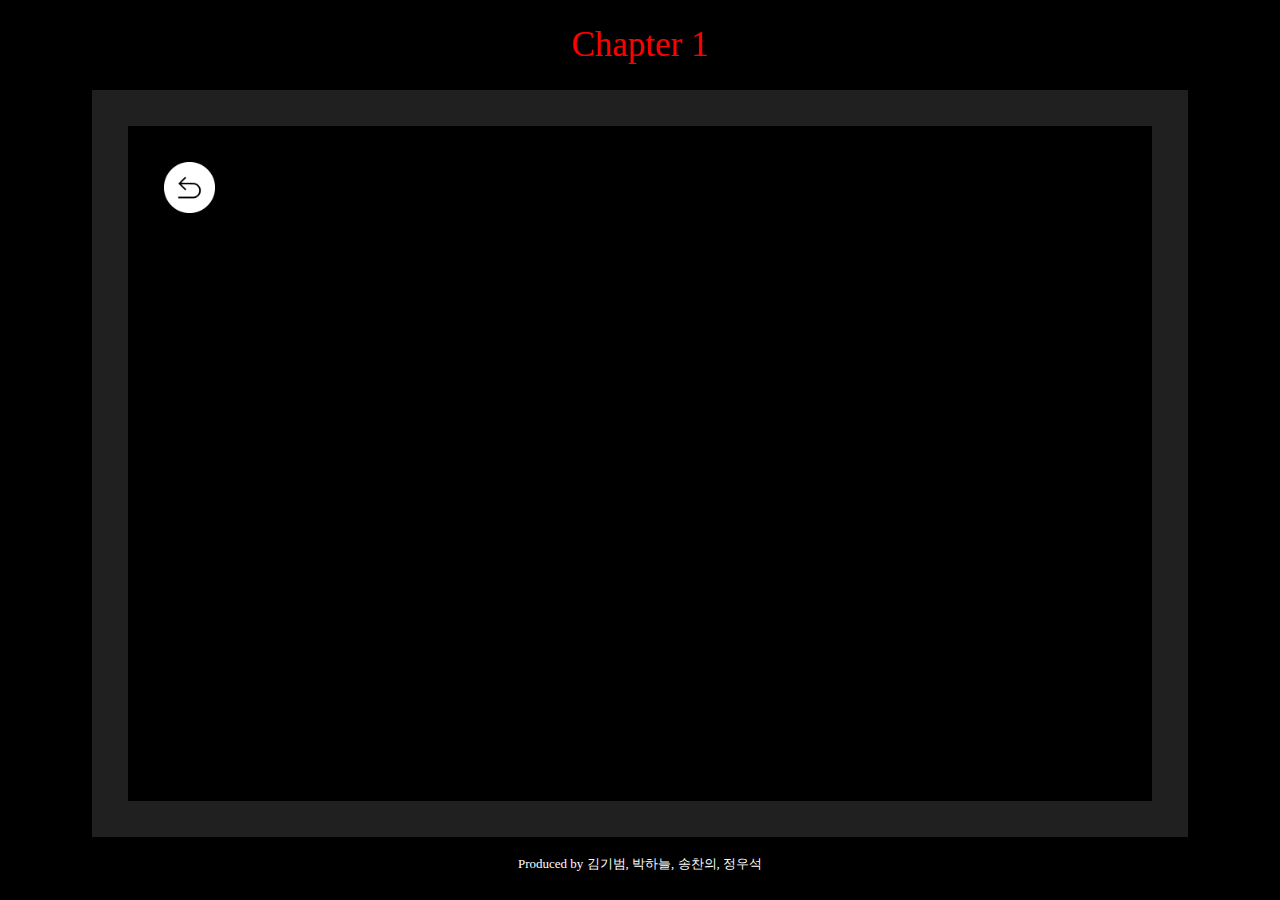
<file: CH1/index.html>
<!doctype html>
<html>
<head>
  <title> CH 1-3 </title>
  <meta charset="utf-8">
</head>

<style>
  body{
      background-color: black;
      margin : 0;
      -ms-user-select: none;
      -moz-user-select:
      -moz-none;
      -webkit-user-select: none;
      -khtml-user-select: none;
      user-select:none;
  }
  #wrap{
    text-align: center;
  }
  #header{
    display: block;
    background-color: black;
    color: red;
    font-size: 35px;
    line-height: 10vh;
    font-family: Georgia;
  }
  #middle{
    background-color: black;
    padding-left: 10vw;
    padding-right: 10vw;
  }
  #footer{
    font-size: 13px;
    display: block;
    background-color: black;
    line-height: 6vh;
    color:white;
    font-family: Georgia, 궁서;
  }
  #section{
      height: 75vh;
      width: 80vw;
      background-color: black;
      border-top: 4vh solid;
      border-bottom: 4vh solid;
      border-left: 4vh solid;
      border-right: 4vh solid;
      margin-left: -4vh;
      margin-right: -4vh;
      border-color: rgb(32, 32, 32);
      text-align: center;
      font-family: Georgia;
      background-size: cover;
  }
  #back{
    position : absolute;
    width: 51px;
    height: 51px;
    left: 10vw;
    top: 18vh;
    margin-left: 4vh;
  }
  #narration{
    display: none;
    width: 40vw;
    min-height: 16vh;
    position: absolute;
    left: 50%;
    top: 50%;
    margin-left: -20vw;
    margin-top: -8vh;
    text-align: center;
    background: radial-gradient(#111111, black) fixed;
    border-radius: 10px;
    box-shadow: 0 0 15px 10px black;
  }
  #ntext {
    font-size: 18px;
    padding: 2rem 2rem 2rem 2rem;
    line-height: 1.8;
  }
  #dialogue{
    display: none;
    position: absolute;
    top: 79vh;
    width: 80vw;
    height: 11vh;
    color: white;
    display: none;
    background: radial-gradient(#111111, black) fixed;
    box-shadow: 0 0 15px 10px black;
    text-align: start;
  }
  #dtext{
    font-size: 18px;
    padding: 1rem 2rem 2rem 2rem;
    line-height: 1.8;
  }
  #transition{
    display: none;
  }
  #trButton{
    font-size: 30px;
    width: 16rem;
    height: 4rem;
    position: absolute;
    left: 50%;
    top: 50%;
    margin-left: -8rem;
    margin-top: -2rem;
  }
</style>

<script>
  // implemnet from here
  var sceneNumber = 4;
  var text = ['ㅋㅋㅋ 북한사람들도 노트북 암호 대충하는건 똑같구만 다크웹만 들어가면 되겠어',
              '자...이제 이걸로 뭔가 쓸만한 정보를 얻어야 할텐데...',
              "뭐...이건 어떻게 들어가라는거야?? 빨리 정보를 얻고 탈출해야 하는데...",
              "그래도 탈출은 공휴일에 하는게 좋겠지?"];
  var isNarration = [true, true, true, true];
  var backgroundColor = ['red', 'orange', 'yellow', 'green', 'blue', 'darkblue', 'purple'];
  var textColor = ['gray','gray','gray','gray'];
  var files = [ "images/1.jpg",
                "images/1.jpg",
                "images/1.jpg",
                "images/1.jpg"];
  // to her to change the story

  var imgs = new Array();
  for(var i=0; i<files.length; i++) {
  imgs[i] = new Image();
  imgs[i].src = files[i];
  }
  var i = 0;
  var delay = 100;
  var typeIdx;
  var tyInt;
  var isprev = false;

  function print(isNar){
    clearInterval(tyInt);
    var typingBool = false;
    typingIdx=0;
    typingTxt = text[i];
    typingTxt=typingTxt.split("");
    if(typingBool==false){
       typingBool=true;
       if(isNar)  ntext.textContent = '';
       else dtext.textContent = '';
       tyInt = setInterval(typing,delay);
     }
     function typing(){
       if(typingIdx<typingTxt.length){
         if(isNar)  ntext.textContent += typingTxt[typingIdx];
         else dtext.textContent += typingTxt[typingIdx];
         typingIdx++;
       } else{
         clearInterval(tyInt);
       }
     }
  }

  function prevscene(){
    isprev = true;
    if(typingIdx >= typingTxt.length){
      if(i<2) i = 0;
      else i = i - 2;
      setTimeout(nextscene(), 1000);
    }else{
      if(i<3) i = 0;
      else i = i - 3;
      setTimeout(nextscene(), 1000);
    }
    isprev = false;
    event.stopPropagation();
  }

  function nextscene(){
    var ntext = document.querySelector("#ntext");
    var dtext = document.querySelector("#dtext");
    var nar = document.querySelector("#narration");
    var dial = document.querySelector("#dialogue");
    var sec = document.querySelector("#section");
    var trans = document.querySelector('#transition');
    //Last page
    if(!isprev && i && typingIdx<typingTxt.length && i<= sceneNumber){
      clearInterval(tyInt);
      typingIdx = typingTxt.length;
      if(isNarration[i-1])  ntext.textContent = text[i-1];
      else dtext.textContent = text[i-1];
      typingIdx = typingTxt.length;
    }else if (i >= sceneNumber) {
      dial.style.display = 'none';
      nar.style.display = 'none';
      sec.style.backgroundImage = 'none';
      trans.style.display = 'block';
    }else{
      if(isNarration[i]){
        nar.style.display = 'block';
        print(true);
        // ntext.textContent = text[i];
        nar.style.color = textColor[i];
        dial.style.display = 'none';
        trans.style.display = 'none';
      }else{
        dial.style.display = 'block';
        print(false);
        // dtext.textContent = text[i];
        dial.style.color = textColor[i];
        nar.style.display = 'none';
        trans.style.display = 'none';
      }
      sec.style.backgroundImage = 'url(\'' + imgs[i].src + '\'';
      i++;
    }
  }


</script>

<body>
  <div id="wrap">
        <div id="header">Chapter 1</div>
        <div id="middle">

            <div id="section" onmousedown = "nextscene()">
              <img id = "back" src="images/back button.png" onclick = "prevscene()" width = "10%" height = "10%"> </img>
              <div id = "narration">
                <div id = "ntext">
                </div>
              </div>

              <div id = "dialogue">
                <div id = "dtext">
                </div>
              </div>

              <div id = 'transition'>
                <button id = 'trButton'type="button" onclick="location.href='https://kibum99.github.io/escapeRoom/ch1/' ">
                  다음으로 이동
                </button>
              </div>

          </div>

        </div>
        <div id="footer">Produced by 김기범, 박하늘, 송찬의, 정우석</div>
      </div>


</body>
</file>
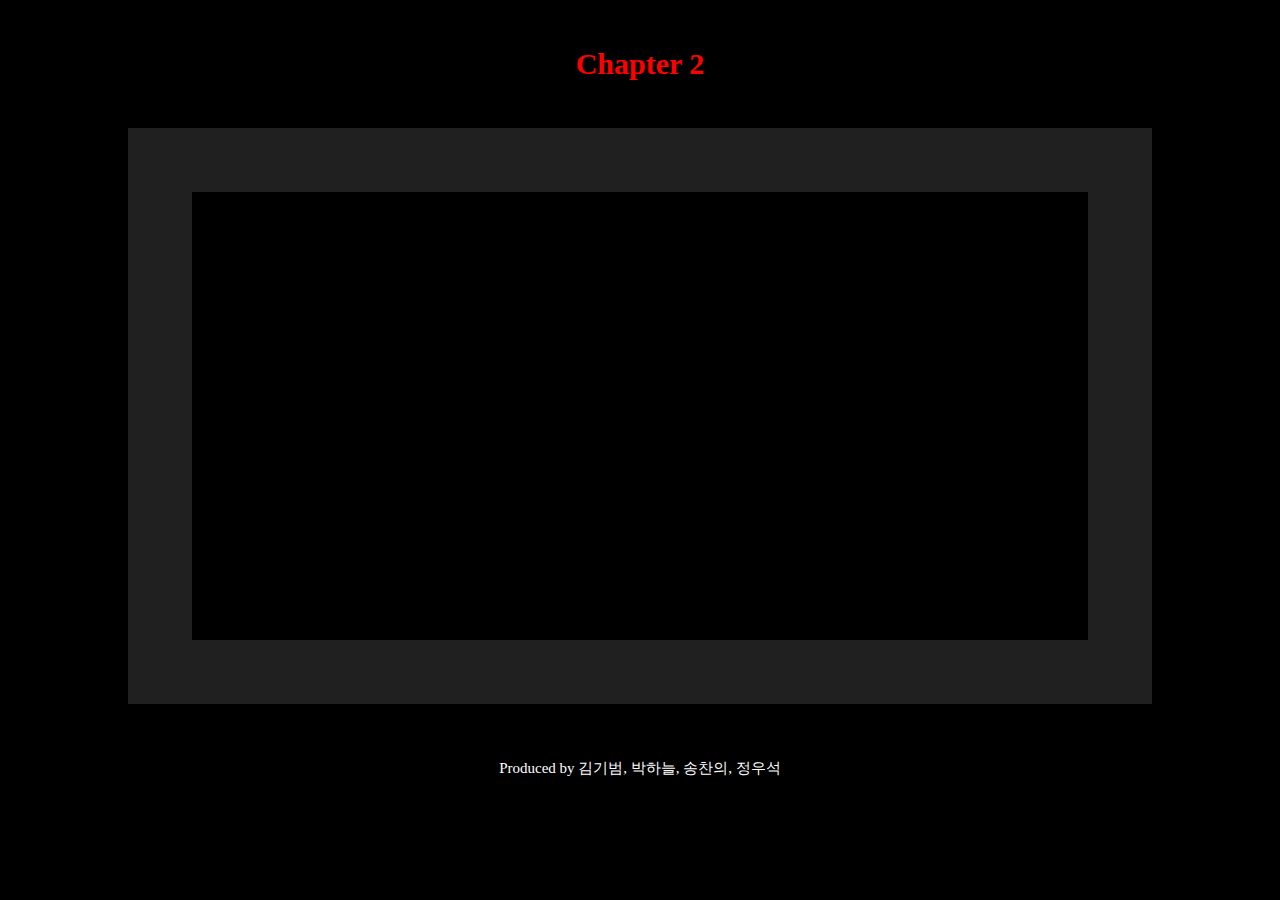
<file: ch2/index.html>
<!DOCTYPE html>
<html>
  <head>
    <meta charset="utf-8">
    <meta name="viewport" content="width=device-width">
    <title>CHANGE_SCREEN_WIDTH</title>
    <link href="style.css" rel="stylesheet" type="text/css" />
  </head>
  <body>
    <header> Chapter 2 </header>
    <div id="main">
      <div id="first">
        <div class="bg">
          <div id="blur-cover"></div>
        </div>
      </div>
    </div>
    <footer> Produced by  김기범, 박하늘, 송찬의, 정우석</footer>

    
    <script src="script.js"></script>
  </body>
</html>
</file>
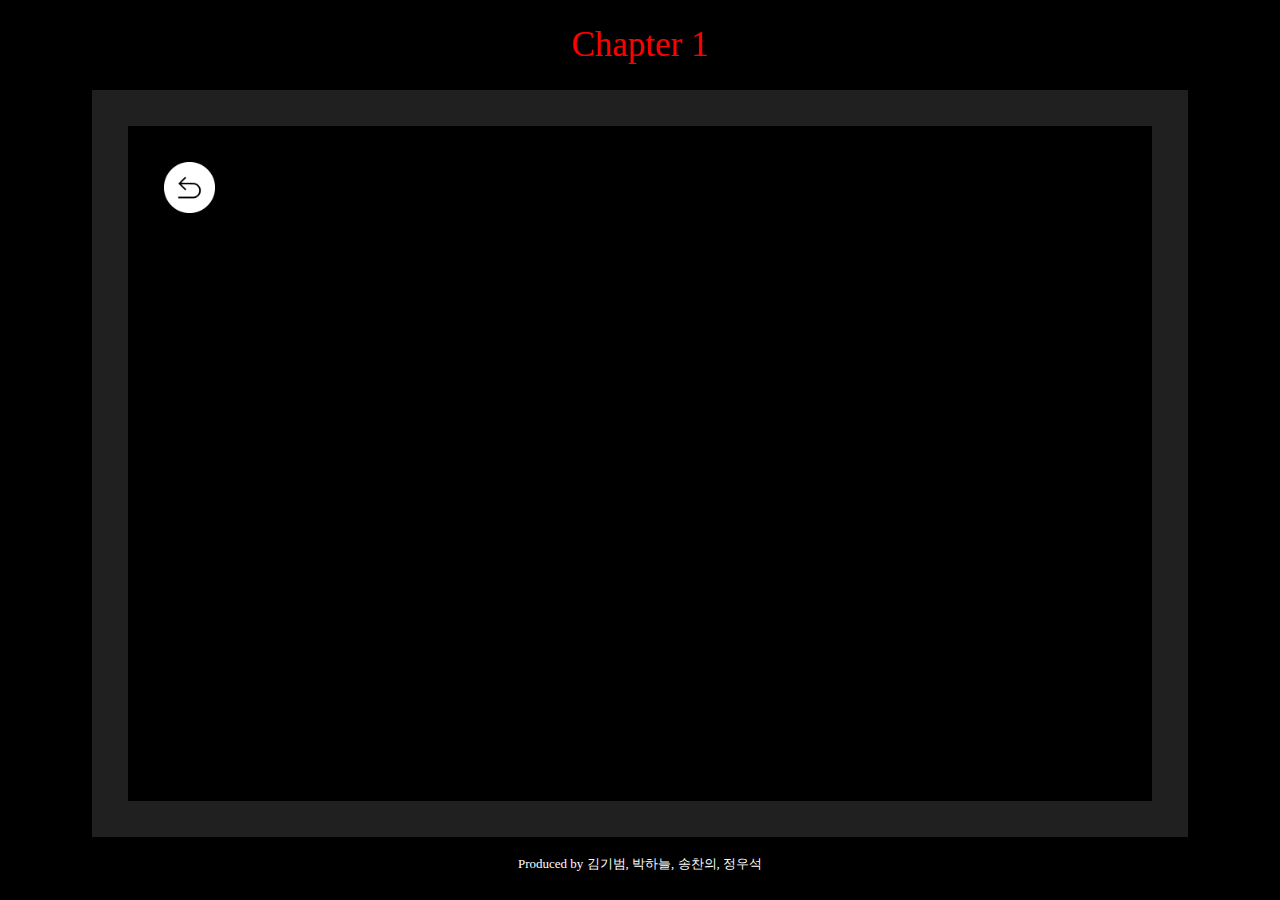
<file: CH2/index.html>
<!doctype html>
<html>
<head>
  <title> CH 1-3 </title>
  <meta charset="utf-8">
</head>

<style>
  body{
      background-color: black;
      margin : 0;
      -ms-user-select: none;
      -moz-user-select:
      -moz-none;
      -webkit-user-select: none;
      -khtml-user-select: none;
      user-select:none;
  }
  #wrap{
    text-align: center;
  }
  #header{
    display: block;
    background-color: black;
    color: red;
    font-size: 35px;
    line-height: 10vh;
    font-family: Georgia;
  }
  #middle{
    background-color: black;
    padding-left: 10vw;
    padding-right: 10vw;
  }
  #footer{
    font-size: 13px;
    display: block;
    background-color: black;
    line-height: 6vh;
    color:white;
    font-family: Georgia, 궁서;
  }
  #section{
      height: 75vh;
      width: 80vw;
      background-color: black;
      border-top: 4vh solid;
      border-bottom: 4vh solid;
      border-left: 4vh solid;
      border-right: 4vh solid;
      margin-left: -4vh;
      margin-right: -4vh;
      border-color: rgb(32, 32, 32);
      text-align: center;
      font-family: Georgia;
      background-size: cover;
  }
  #back{
    position : absolute;
    width: 51px;
    height: 51px;
    left: 10vw;
    top: 18vh;
    margin-left: 4vh;
  }
  #narration{
    display: none;
    width: 40vw;
    min-height: 16vh;
    position: absolute;
    left: 50%;
    top: 50%;
    margin-left: -20vw;
    margin-top: -8vh;
    text-align: center;
    background: radial-gradient(#111111, black) fixed;
    border-radius: 10px;
    box-shadow: 0 0 15px 10px black;
  }
  #ntext {
    font-size: 18px;
    padding: 2rem 2rem 2rem 2rem;
    line-height: 1.8;
  }
  #dialogue{
    display: none;
    position: absolute;
    top: 79vh;
    width: 80vw;
    height: 11vh;
    color: white;
    display: none;
    background: radial-gradient(#111111, black) fixed;
    box-shadow: 0 0 15px 10px black;
    text-align: start;
  }
  #dtext{
    font-size: 18px;
    padding: 1rem 2rem 2rem 2rem;
    line-height: 1.8;
  }
  #transition{
    display: none;
  }
  #trButton{
    font-size: 30px;
    width: 16rem;
    height: 4rem;
    position: absolute;
    left: 50%;
    top: 50%;
    margin-left: -8rem;
    margin-top: -2rem;
  }
</style>

<script>
  // implemnet from here
  var sceneNumber = 9;
  var text = ['좋아 이제 남한 인터넷 망으로 들어가보자!',
              '즐겨찾기가 하나 있네...이게 뭐지...',
              "아이즈원! 아이즈원! 아이즈원!",
              '이..이거야!! 나는 아이즈원을 보기 위해 태어난 거였어!',
              '지금이라도 당장 탈출해서 남한으로 가야겠다!',
              '어? 저게 뭐지? 아까까진 없었는데 무슨 쪽지랑 손전등이 있네?',
              '"그녀들을 보고싶다면 벽면의 주소로 와라"',
              '뭐야 어떻게 알고 있는거야?!',
              '그리고 벽면에는 아무것도 없는데 뭘 어쩌라는거야...'];
  var isNarration = [true, true, true, true, true, true, true, true, true];
  var textColor = ['gray','gray','gray','gray','gray','gray','gray','gray','gray'];
  var files = [ "images/1.jpg",
                "images/1.jpg",
                "images/2.jpg",
                "images/2.jpg",
                "images/2.jpg",
                "images/3.jpg",
                "images/4.jpg",
                "images/4.jpg",
                "images/4.jpg"];
  // to her to change the story

  var imgs = new Array();
  for(var i=0; i<files.length; i++) {
  imgs[i] = new Image();
  imgs[i].src = files[i];
  }
  var i = 0;
  var delay = 100;
  var typeIdx;
  var tyInt;
  var isprev = false;

  function print(isNar){
    clearInterval(tyInt);
    var typingBool = false;
    typingIdx=0;
    typingTxt = text[i];
    typingTxt=typingTxt.split("");
    if(typingBool==false){
       typingBool=true;
       if(isNar)  ntext.textContent = '';
       else dtext.textContent = '';
       tyInt = setInterval(typing,delay);
     }
     function typing(){
       if(typingIdx<typingTxt.length){
         if(isNar)  ntext.textContent += typingTxt[typingIdx];
         else dtext.textContent += typingTxt[typingIdx];
         typingIdx++;
       } else{
         clearInterval(tyInt);
       }
     }
  }

  function prevscene(){
    isprev = true;
    if(typingIdx >= typingTxt.length){
      if(i<2) i = 0;
      else i = i - 2;
      setTimeout(nextscene(), 1000);
    }else{
      if(i<3) i = 0;
      else i = i - 3;
      setTimeout(nextscene(), 1000);
    }
    isprev = false;
    event.stopPropagation();
  }

  function nextscene(){
    var ntext = document.querySelector("#ntext");
    var dtext = document.querySelector("#dtext");
    var nar = document.querySelector("#narration");
    var dial = document.querySelector("#dialogue");
    var sec = document.querySelector("#section");
    var trans = document.querySelector('#transition');
    //Last page
    if(!isprev && i && typingIdx<typingTxt.length && i<= sceneNumber){
      clearInterval(tyInt);
      typingIdx = typingTxt.length;
      if(isNarration[i-1])  ntext.textContent = text[i-1];
      else dtext.textContent = text[i-1];
      typingIdx = typingTxt.length;
    }else if (i >= sceneNumber) {
      dial.style.display = 'none';
      nar.style.display = 'none';
      sec.style.backgroundImage = 'none';
      trans.style.display = 'block';
    }else{
      if(isNarration[i]){
        nar.style.display = 'block';
        print(true);
        // ntext.textContent = text[i];
        nar.style.color = textColor[i];
        dial.style.display = 'none';
        trans.style.display = 'none';
      }else{
        dial.style.display = 'block';
        print(false);
        // dtext.textContent = text[i];
        dial.style.color = textColor[i];
        nar.style.display = 'none';
        trans.style.display = 'none';
      }
      sec.style.backgroundImage = 'url(\'' + imgs[i].src + '\'';
      i++;
    }
  }


</script>

<body>
  <div id="wrap">
        <div id="header">Chapter 1</div>
        <div id="middle">

            <div id="section" onmousedown = "nextscene()">
              <img id = "back" src="images/back button.png" onclick = "prevscene()" width = "10%" height = "10%"> </img>
              <div id = "narration">
                <div id = "ntext">
                </div>
              </div>

              <div id = "dialogue">
                <div id = "dtext">
                </div>
              </div>

              <div id = 'transition'>
                <button id = 'trButton'type="button" onclick="location.href='https://kibum99.github.io/escapeRoom/ch2/' ">
                  다음으로 이동
                </button>
              </div>

          </div>

        </div>
        <div id="footer">Produced by 김기범, 박하늘, 송찬의, 정우석</div>
      </div>


</body>
</file>
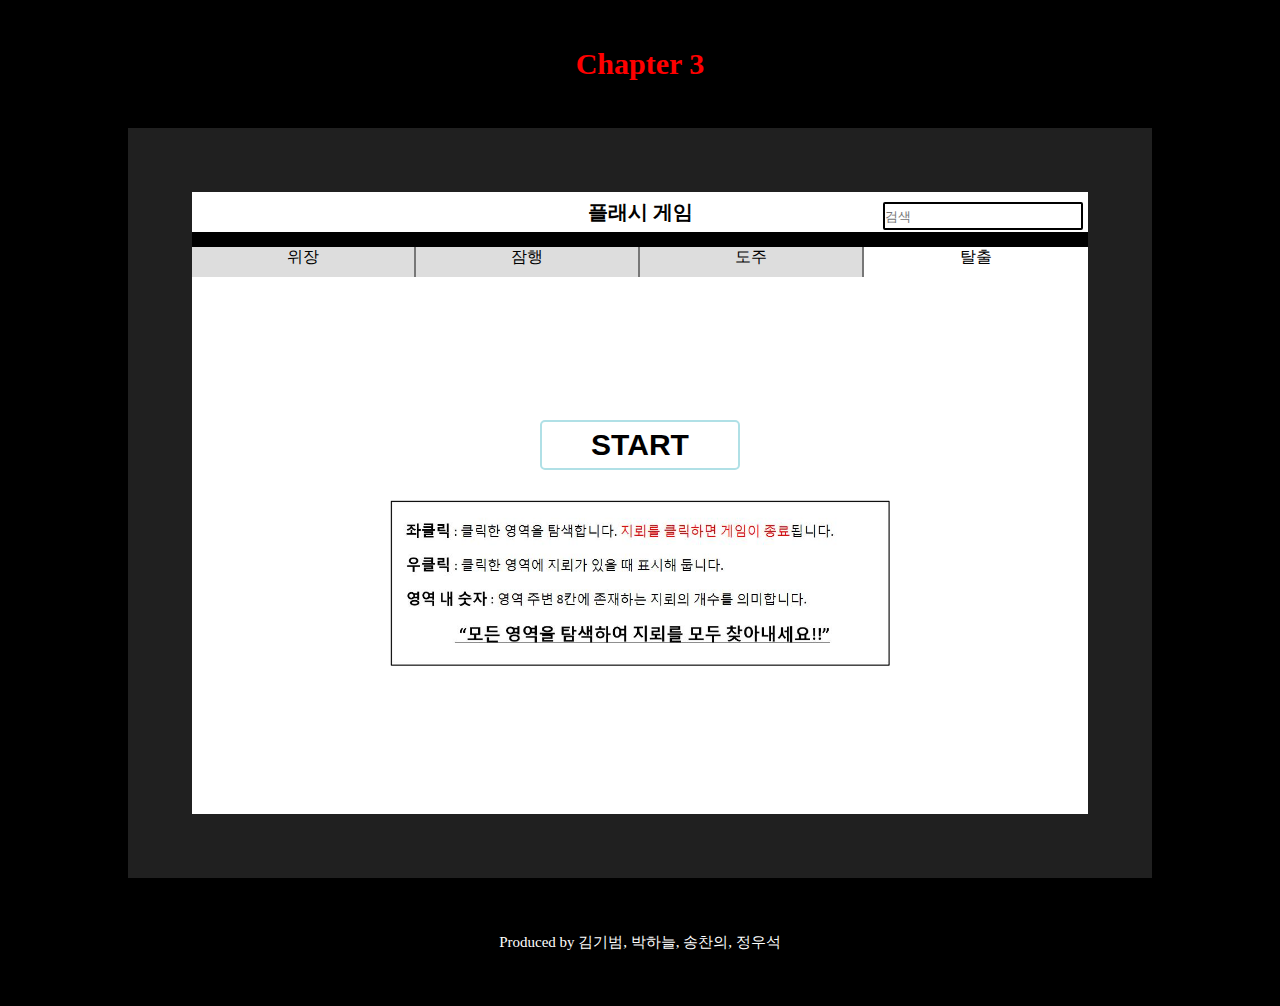
<file: ch3/index.html>
<!DOCTYPE html>
<html>
  <head>
    <meta charset="utf-8">
    <meta name="viewport" content="width=device-width">
    <title>SearchToEscape</title>
    <link href="style.css" rel="stylesheet" type="text/css" />
    <link href="gamestyle.css" rel="stylesheet" type="text/css" />
  </head>
  <body>
    <header> Chapter 3 </header>
    <div id="main">
      <div class="top"> 플래시 게임 </div>
      
      <div class="nav">
        <div class="search">
          <input id="SearchWindow" type="text" name="search" placeholder="검색" autocomplete="off" onKeypress="javascript:if(event.keyCode==13) {search_onclick_submit()}"/>
          <div class="RecordWindow">
            <div class="record">가짜 힌트</div>
            <div class="record">진짜 힌트</div>
            <div class="record">가짜 힌트</div>
          </div>
        </div>
        <div class="games">
          <div class="game">위장</div>
          <div class="game">잠행</div>
          <div class="game">도주</div>
          <div class="this game">탈출</div>
        </div>
      </div>
      <div id="GameWindow">
        <input type="button" id="start" onclick='init()'/ value="START">
        <div class="time"></div>
        <div class="playground">
          <div>
            <div class="AorF"></div>
            <div class="timer"></div>
          </div>
          <ul></ul>
        </div>
        <div id="figRule"></div>
      </div>
    </div>
    <footer> Produced by  김기범, 박하늘, 송찬의, 정우석</footer>

    <script src = "script.js"></script>
    <script src="gamescript.js"></script>
  </body>
</html>
</file>
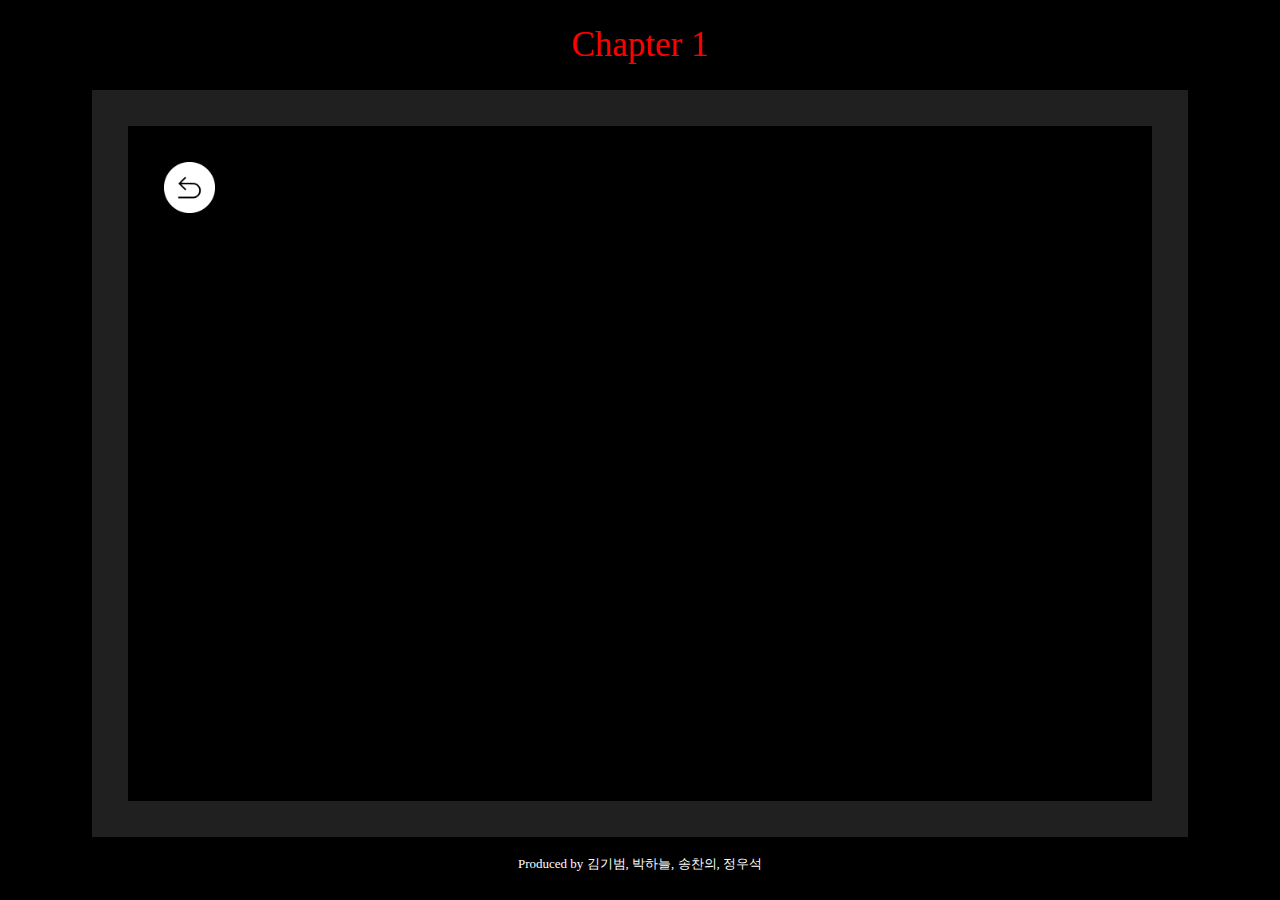
<file: CH3/index.html>
<!doctype html>
<html>
<head>
  <title> CH 3-3 </title>
  <meta charset="utf-8">
</head>

<style>
  body{
      background-color: black;
      margin : 0;
      -ms-user-select: none;
      -moz-user-select:
      -moz-none;
      -webkit-user-select: none;
      -khtml-user-select: none;
      user-select:none;
  }
  #wrap{
    text-align: center;
  }
  #header{
    display: block;
    background-color: black;
    color: red;
    font-size: 35px;
    line-height: 10vh;
    font-family: Georgia;
  }
  #middle{
    background-color: black;
    padding-left: 10vw;
    padding-right: 10vw;
  }
  #footer{
    font-size: 13px;
    display: block;
    background-color: black;
    line-height: 6vh;
    color:white;
    font-family: Georgia, 궁서;
  }
  #section{
      height: 75vh;
      width: 80vw;
      background-color: black;
      border-top: 4vh solid;
      border-bottom: 4vh solid;
      border-left: 4vh solid;
      border-right: 4vh solid;
      margin-left: -4vh;
      margin-right: -4vh;
      border-color: rgb(32, 32, 32);
      text-align: center;
      font-family: Georgia;
      background-size: cover;
  }
  #back{
    position : absolute;
    width: 51px;
    height: 51px;
    left: 10vw;
    top: 18vh;
    margin-left: 4vh;
  }
  #narration{
    display: none;
    width: 40vw;
    min-height: 16vh;
    position: absolute;
    left: 50%;
    top: 50%;
    margin-left: -20vw;
    margin-top: -8vh;
    text-align: center;
    background: radial-gradient(#111111, black) fixed;
    border-radius: 10px;
    box-shadow: 0 0 15px 10px black;
  }
  #ntext {
    font-size: 18px;
    padding: 2rem 2rem 2rem 2rem;
    line-height: 1.8;
  }
  #dialogue{
    display: none;
    position: absolute;
    top: 79vh;
    width: 80vw;
    height: 11vh;
    color: white;
    display: none;
    background: radial-gradient(#111111, black) fixed;
    box-shadow: 0 0 15px 10px black;
    text-align: start;
  }
  #dtext{
    font-size: 18px;
    padding: 1rem 2rem 2rem 2rem;
    line-height: 1.8;
  }
  #transition{
    display: none;
  }
  #trButton{
    font-size: 30px;
    width: 16rem;
    height: 4rem;
    position: absolute;
    left: 50%;
    top: 50%;
    margin-left: -8rem;
    margin-top: -2rem;
  }
</style>

<script>
  // implemnet from here
  var sceneNumber = 4;
  var text = ['이제 미행은 다 따돌린 것 같군',
              '아이즈원아 기다려라! 내가 가고 있다!!!',
              "'지뢰 주의' 표지판??!! 이 앞엔 지뢰가 있다는 건가...",
              '주변의 지뢰를 살펴 무사히 다음으로 넘어가자!'];
  var isNarration = [true, true, true, true];
  var textColor = ['gray','gray','gray','gray'];
  var files = [ "images/1.jpg",
                "images/1.jpg",
                "images/2.jpg",
                "images/2.jpg"];
  // to her to change the story

  var imgs = new Array();
  for(var i=0; i<files.length; i++) {
  imgs[i] = new Image();
  imgs[i].src = files[i];
  }
  var i = 0;
  var delay = 100;
  var typeIdx;
  var tyInt;
  var isprev = false;

  function print(isNar){
    clearInterval(tyInt);
    var typingBool = false;
    typingIdx=0;
    typingTxt = text[i];
    typingTxt=typingTxt.split("");
    if(typingBool==false){
       typingBool=true;
       if(isNar)  ntext.textContent = '';
       else dtext.textContent = '';
       tyInt = setInterval(typing,delay);
     }
     function typing(){
       if(typingIdx<typingTxt.length){
         if(isNar)  ntext.textContent += typingTxt[typingIdx];
         else dtext.textContent += typingTxt[typingIdx];
         typingIdx++;
       } else{
         clearInterval(tyInt);
       }
     }
  }

  function prevscene(){
    isprev = true;
    if(typingIdx >= typingTxt.length){
      if(i<2) i = 0;
      else i = i - 2;
      setTimeout(nextscene(), 1000);
    }else{
      if(i<3) i = 0;
      else i = i - 3;
      setTimeout(nextscene(), 1000);
    }
    isprev = false;
    event.stopPropagation();
  }

  function nextscene(){
    var ntext = document.querySelector("#ntext");
    var dtext = document.querySelector("#dtext");
    var nar = document.querySelector("#narration");
    var dial = document.querySelector("#dialogue");
    var sec = document.querySelector("#section");
    var trans = document.querySelector('#transition');
    //Last page
    if(!isprev && i && typingIdx<typingTxt.length && i<= sceneNumber){
      clearInterval(tyInt);
      typingIdx = typingTxt.length;
      if(isNarration[i-1])  ntext.textContent = text[i-1];
      else dtext.textContent = text[i-1];
      typingIdx = typingTxt.length;
    }else if (i >= sceneNumber) {
      dial.style.display = 'none';
      nar.style.display = 'none';
      sec.style.backgroundImage = 'none';
      trans.style.display = 'block';
    }else{
      if(isNarration[i]){
        nar.style.display = 'block';
        print(true);
        // ntext.textContent = text[i];
        nar.style.color = textColor[i];
        dial.style.display = 'none';
        trans.style.display = 'none';
      }else{
        dial.style.display = 'block';
        print(false);
        // dtext.textContent = text[i];
        dial.style.color = textColor[i];
        nar.style.display = 'none';
        trans.style.display = 'none';
      }
      sec.style.backgroundImage = 'url(\'' + imgs[i].src + '\'';
      i++;
    }
  }


</script>

<body>
  <div id="wrap">
        <div id="header">Chapter 1</div>
        <div id="middle">

            <div id="section" onmousedown = "nextscene()">
              <img id = "back" src="images/back button.png" onclick = "prevscene()" width = "10%" height = "10%"> </img>
              <div id = "narration">
                <div id = "ntext">
                </div>
              </div>

              <div id = "dialogue">
                <div id = "dtext">
                </div>
              </div>

              <div id = 'transition'>
                <button id = 'trButton'type="button" onclick="location.href='https://kibum99.github.io/escapeRoom/ch3/' ">
                  다음으로 이동
                </button>
              </div>

          </div>

        </div>
        <div id="footer">Produced by 김기범, 박하늘, 송찬의, 정우석</div>
      </div>


</body>
</file>
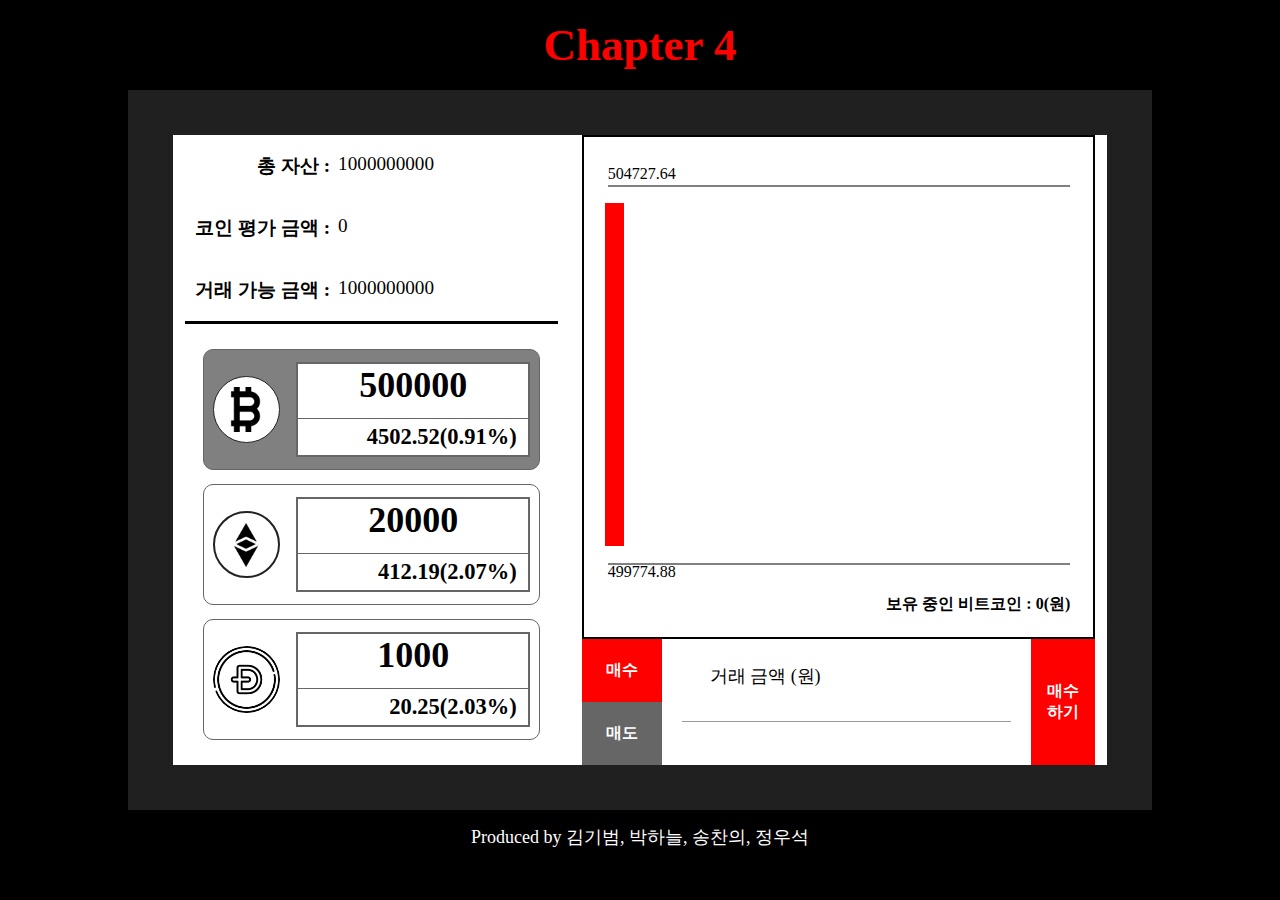
<file: ch4/index.html>
<!DOCTYPE html>
<html>
  <head>
    <meta charset="utf-8">
    <meta name="viewport" content="width=device-width">
    <script src="//code.jquery.com/jquery-3.3.1.min.js"></script>
    <script src="script.js"></script>
    <title>Chapter 4-4</title>
    <link href="style.css" rel="stylesheet" type="text/css" />
    <link href="RightWinStyle.css" rel="stylesheet" type="text/css" />
  </head>
  <body>
    <header> Chapter 4 </header>
    <div id="main">
      <div class="leftWin">
        <div id="Mycash">
          <div class="cashs">
            <p>총 자산 :  </p>
            <p id="Cash1">1000</p>
          </div>
          <div class="cashs">
            <p>코인 평가 금액 :  </p>
            <p id="Cash2">800</p>
          </div>
          <div class="cashs">
            <p>거래 가능 금액 :  </p>
            <p id="Cash3">200</p>
          </div>
        </div>
        <div id="Items">
          <div id="Item1" class="coinSelect" onclick="coinSelect(1)">
            <div></div>
            <div>
              <div class="cur first"> 500000 </div>
              <div class="del first"> 0(0%) </div>
            </div>
          </div>
          <div id="Item2" onclick="coinSelect(2)">
            <div></div>
            <div>
              <div class="cur first"> 20000 </div>
              <div class="del first"> 0(0%) </div>
            </div>
          </div>
          <div id="Item3" onclick="coinSelect(3)">
            <div></div>
            <div>
              <div class="cur first"> 1000 </div>
              <div class="del first"> 0(0%) </div>
            </div>
          </div>
        </div>
      </div>
      <div class="rightWin">
        <div id="chart">
        </div>
        <div class="BnS">
          <div class="select">
            <div class="selected" onclick="selectBnS(1)"><div>매수</div></div>
            <div onclick="selectBnS(0)"><div>매도</div></div>
          </div>
          <input type="number" label="money" name="money" id="money" autocomplete="off" required>
          <label for="money">거래 금액 (원)</label>
          <div id="buy" class="button" onclick="funcBuy()"><div>매수<br>하기</div></div>
          <div id="sell" class="button" onclick="funcSell()"><div>매도<br>하기</div></div>
        </div>
      </div>
    </div>
    <footer> Produced by  김기범, 박하늘, 송찬의, 정우석</footer>
    
  </body>
</html>
</file>
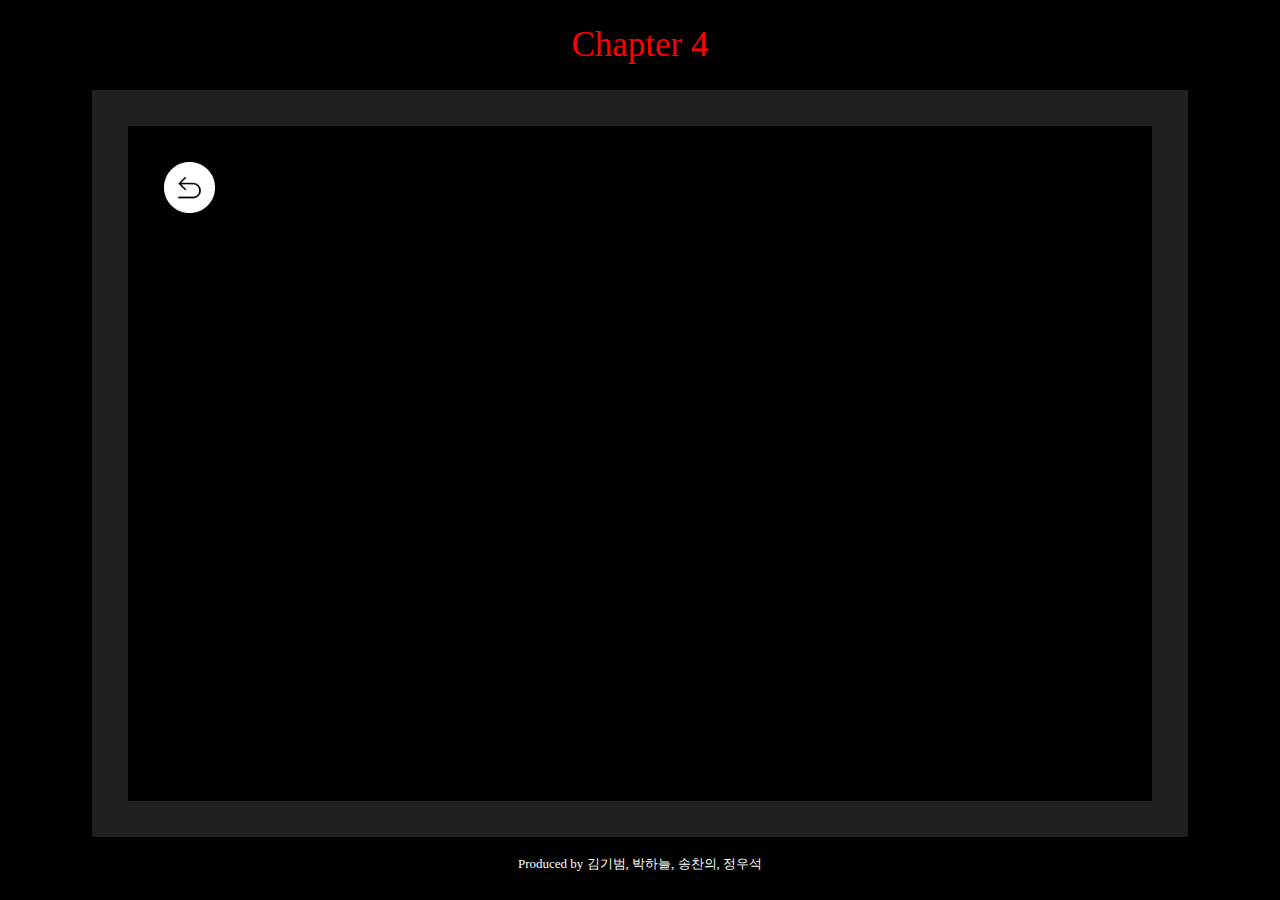
<file: CH4/index.html>
<!doctype html>
<html>
<head>
  <title> CH 4-4 </title>
  <meta charset="utf-8">
</head>

<style>
  body{
      background-color: black;
      margin : 0;
      -ms-user-select: none;
      -moz-user-select:
      -moz-none;
      -webkit-user-select: none;
      -khtml-user-select: none;
      user-select:none;
  }
  #wrap{
    text-align: center;
  }
  #header{
    display: block;
    background-color: black;
    color: red;
    font-size: 35px;
    line-height: 10vh;
    font-family: Georgia;
  }
  #middle{
    background-color: black;
    padding-left: 10vw;
    padding-right: 10vw;
  }
  #footer{
    font-size: 13px;
    display: block;
    background-color: black;
    line-height: 6vh;
    color:white;
    font-family: Georgia, 궁서;
  }
  #section{
      height: 75vh;
      width: 80vw;
      background-color: black;
      border-top: 4vh solid;
      border-bottom: 4vh solid;
      border-left: 4vh solid;
      border-right: 4vh solid;
      margin-left: -4vh;
      margin-right: -4vh;
      border-color: rgb(32, 32, 32);
      text-align: center;
      font-family: Georgia;
      background-size: cover;
  }
  #back{
    position : absolute;
    width: 51px;
    height: 51px;
    left: 10vw;
    top: 18vh;
    margin-left: 4vh;
  }
  #narration{
    display: none;
    width: 40vw;
    min-height: 16vh;
    position: absolute;
    left: 50%;
    top: 50%;
    margin-left: -20vw;
    margin-top: -8vh;
    text-align: center;
    background: radial-gradient(#111111, black) fixed;
    border-radius: 10px;
    box-shadow: 0 0 15px 10px black;
  }
  #ntext {
    font-size: 18px;
    padding: 2rem 2rem 2rem 2rem;
    line-height: 1.8;
  }
  #dialogue{
    display: none;
    position: absolute;
    top: 79vh;
    width: 80vw;
    height: 11vh;
    color: white;
    display: none;
    background: radial-gradient(#111111, black) fixed;
    box-shadow: 0 0 15px 10px black;
    text-align: start;
  }
  #dtext{
    font-size: 18px;
    padding: 1rem 2rem 2rem 2rem;
    line-height: 1.8;
  }
  #transition{
    display: none;
  }
  #trButton{
    font-size: 30px;
    width: 16rem;
    height: 4rem;
    position: absolute;
    left: 50%;
    top: 50%;
    margin-left: -8rem;
    margin-top: -2rem;
  }
</style>

<script>
  // implemnet from here
  var sceneNumber = 4;
  var text = ['10억이나 벌다니 나 재능이 있을지도??',
              '그래도 100억까지는 어떻게 버냐...',
              "다른 사람들은 요즘 비트코인으로 돈 복사 한다는데 나도 해볼까?",
              '비트코인 가즈아아아아아!!!'];
  var isNarration = [true, true, true, true];
  var textColor = ['gray','gray','gray','gray'];
  var files = [ "images/1.jpg",
                "images/1.jpg",
                "images/2.jpg",
                "images/2.jpg"];
  // to her to change the story

  var imgs = new Array();
  for(var i=0; i<files.length; i++) {
  imgs[i] = new Image();
  imgs[i].src = files[i];
  }
  var i = 0;
  var delay = 100;
  var typeIdx;
  var tyInt;
  var isprev = false;

  function print(isNar){
    clearInterval(tyInt);
    var typingBool = false;
    typingIdx=0;
    typingTxt = text[i];
    typingTxt=typingTxt.split("");
    if(typingBool==false){
       typingBool=true;
       if(isNar)  ntext.textContent = '';
       else dtext.textContent = '';
       tyInt = setInterval(typing,delay);
     }
     function typing(){
       if(typingIdx<typingTxt.length){
         if(isNar)  ntext.textContent += typingTxt[typingIdx];
         else dtext.textContent += typingTxt[typingIdx];
         typingIdx++;
       } else{
         clearInterval(tyInt);
       }
     }
  }

  function prevscene(){
    isprev = true;
    if(typingIdx >= typingTxt.length){
      if(i<2) i = 0;
      else i = i - 2;
      setTimeout(nextscene(), 1000);
    }else{
      if(i<3) i = 0;
      else i = i - 3;
      setTimeout(nextscene(), 1000);
    }
    isprev = false;
    event.stopPropagation();
  }

  function nextscene(){
    var ntext = document.querySelector("#ntext");
    var dtext = document.querySelector("#dtext");
    var nar = document.querySelector("#narration");
    var dial = document.querySelector("#dialogue");
    var sec = document.querySelector("#section");
    var trans = document.querySelector('#transition');
    //Last page
    if(!isprev && i && typingIdx<typingTxt.length && i<= sceneNumber){
      clearInterval(tyInt);
      typingIdx = typingTxt.length;
      if(isNarration[i-1])  ntext.textContent = text[i-1];
      else dtext.textContent = text[i-1];
      typingIdx = typingTxt.length;
    }else if (i >= sceneNumber) {
      dial.style.display = 'none';
      nar.style.display = 'none';
      sec.style.backgroundImage = 'none';
      trans.style.display = 'block';
    }else{
      if(isNarration[i]){
        nar.style.display = 'block';
        print(true);
        // ntext.textContent = text[i];
        nar.style.color = textColor[i];
        dial.style.display = 'none';
        trans.style.display = 'none';
      }else{
        dial.style.display = 'block';
        print(false);
        // dtext.textContent = text[i];
        dial.style.color = textColor[i];
        nar.style.display = 'none';
        trans.style.display = 'none';
      }
      sec.style.backgroundImage = 'url(\'' + imgs[i].src + '\'';
      i++;
    }
  }


</script>

<body>
  <div id="wrap">
        <div id="header">Chapter 4</div>
        <div id="middle">

            <div id="section" onmousedown = "nextscene()">
              <img id = "back" src="images/back button.png" onclick = "prevscene()" width = "10%" height = "10%"> </img>
              <div id = "narration">
                <div id = "ntext">
                </div>
              </div>

              <div id = "dialogue">
                <div id = "dtext">
                </div>
              </div>

              <div id = 'transition'>
                <button id = 'trButton'type="button" onclick="location.href='https://kibum99.github.io/escapeRoom/ch4/' ">
                  다음으로 이동
                </button>
              </div>

          </div>

        </div>
        <div id="footer">Produced by 김기범, 박하늘, 송찬의, 정우석</div>
      </div>


</body>
</file>
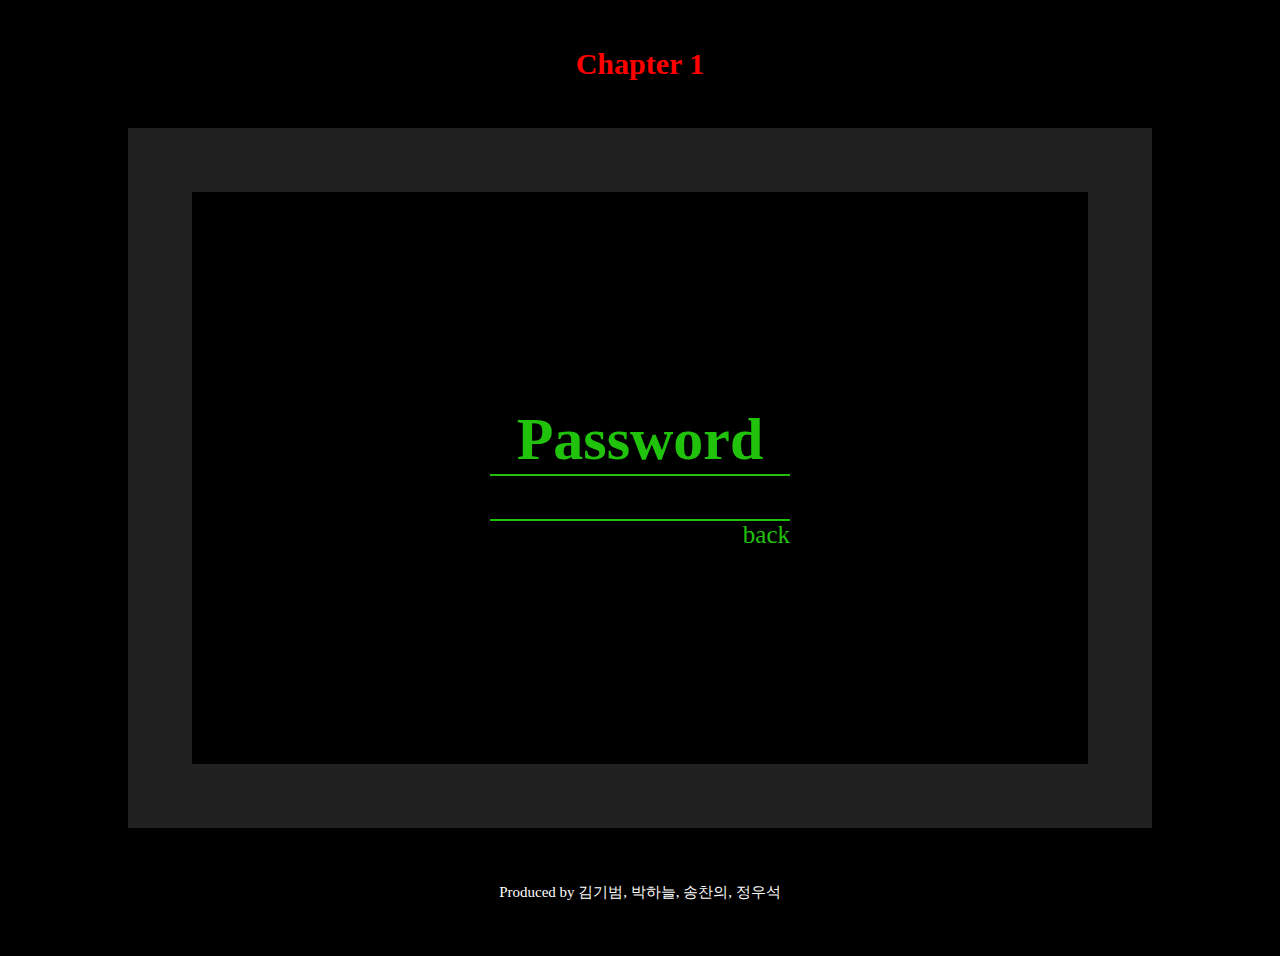
<file: WelcomeDarkWeb.html>
<!DOCTYPE html>
<html>
  <head>
    <meta charset="utf-8">
    <meta name="viewport" content="width=device-width">
    <title>escapeRoom_Welcome2DarkWeb</title>
    <link href="WDWstyle.css" rel="stylesheet" type="text/css" />
  </head>
  <body>
    <header> Chapter 1 </header>
    <div id="main">
      <div class="input_area">
        <div id='pw'>Password</div>
        <input id='name' autocomplete="off" onKeyup="printName()"/>
        <div class="gotoback"><a href="index.html">back</a></div>
      </div>
    </div>
    <script src="WDWscript.js"></script>
    <footer> Produced by  김기범, 박하늘, 송찬의, 정우석</footer>
  </body>
</html>
</file>
<file: ch2/style.css>
@import url('https://fonts.googleapis.com/css2?family=Noto+Sans+KR:wght@100;300;400;500;700;900&display=swap');

* {margin:0; padding:0; box-sizing: border-box;}
body{
  display: flex;
  flex-direction: column;
  justify-content: center;
  align-items: center;
  background-color: black;
}

header{
  color: red;
  font-size: 30px;
  line-height: 128px;
  font-weight: bold;
}

footer{
  line-height: 128px;
  float: left;
  color: white;
  font-size: 15px;
}

div#main{
  position: relative;
  background-color: black;
  display: flex;
  flex-direction: column;
  justify-content: center;
  align-items: center;
  border: solid 64px rgb(32,32,32);
  width: 1024px; height: 576px;
  padding-left: 30px; padding-right: 30px;
}

.bg {
	background-image: url("fig_back.jpg");
	background-size: cover;
	padding-bottom: 50%;    
	position: absolute;
    width: 100%;
    top: 0;
    left: 0;
	opacity: 0;
	transition: 0.3s all;
  overflow: hidden;
}

@media screen and (min-width: 1024px){
  .bg {
	background-image: url("fig_back2.jpg");
  }
}

.bg #blur-cover {
	
	position: absolute;
	left: 0;
	top: 0;
	width: 3000px;
	height: 3000px;
	background: radial-gradient(
    circle,
    rgba(0,0,0,0) 50px,
    rgba(0,0,0,1) 100px
  ) no-repeat;/* IE6-9 */
  overflow: hidden;
}
</file>
<file: ch3/style.css>
@import url('https://fonts.googleapis.com/css2?family=Noto+Sans+KR:wght@100;300;400;500;700;900&display=swap');

* {margin:0; padding:0; box-sizing: border-box;}
body{
  display: flex;
  flex-direction: column;
  justify-content: center;
  align-items: center;
  background-color: black;
}

header{
  color: red;
  font-size: 30px;
  line-height: 128px;
  font-weight: bold;
}

footer{
  line-height: 128px;
  float: left;
  color: white;
  font-size: 15px;
}

div#main{
  position: relative;
  background-color: white;
  display: flex;
  flex-direction: column;
  justify-content: center;
  align-items: center;
  border: solid 64px rgb(32,32,32);
  width: 1024px; height: 750px;
}



div.top {
  width: 100%; height : 30px;
  font-size: 20px; font-weight: bold;
  text-align: center;
  line-height: 40px;
}

div.nav{
  position: relative;
  background-color:black;
  display: flex;
  flex-direction: column;
  justify-content: space-between;
  align-items: center;
  width: 100%; height: 65px;
}

div.search {
  background-color: white;
  width: 100%; height: 10px;
  float: right;
}

#SearchWindow{
  position: absolute;
  width: 200px; height: 28px;
  border: 2px solid black;
  border-radius: 2px;
  right: 5px; top: -20px;
}

div.RecordWindow{
  background-color: white;
  position: absolute;
  width: 200px; height: auto;
  border: 1px solid gray;
  right: 5px; top: 10px;
  display: none;
  flex-direction: column;
  justify-content: space-around;
}

div.record{
  width: 100%;
  margin: 3px;
}

div.games {
  display: flex;
  align-items: center;
}

div.game {
  width: 224px; height: 30px;
  background-color: #ddd;
  text-align: center;
  border-right: 2px solid #777;
}
div.game:last-child{
  border: none;
}

div.this {
  background-color: white;
}

div#GameWindow{
  width: 100%; height: 635px;
  display: flex;
  justify-content: center;
  align-items: center;
  flex-direction: column;
}
</file>
<file: ch3/gamestyle.css>
@import url('https://fonts.googleapis.com/css2?family=Noto+Sans+KR:wght@100;300;400;500;700;900&display=swap');

* {margin:0; padding:0; box-sizing: border-box;}

input#start {
  background-color: white;
  border: 2px solid powderblue;
  border-radius: 5px;
  width: 200px; height: 50px;
  font-size: 30px; font-weight: bold;
  transition: background-color .3s;
}

input#start:hover {
  background-color: powderblue;
  transition: background-color .3s;
}

div#figRule {
  width: 500px; height: 170px;
  background-image: url("fig-rule.jpg");
  background-size: contain;
  background-repeat: no-repeat;
  margin-top: 30px;
}

ul {
  -webkit-padding-start:0px;
}

.playground>div {
  font-size: 20px; font-weight: bold;
  text-align: center;
}

li {
  list-style: none;
  text-decoration: none;
}

li>ul {
  display: flex;
  justify-content: center;
}

li>ul>li {
  width: 20px; height: 20px; border: 1px solid black;
  box-sizing: border-box;
  
}

li>ul>li.flag {
  background-color: red;
}

li>ul>li.bomb {
  background-color: black;
}
</file>
<file: ch4/style.css>
@import url('https://fonts.googleapis.com/css2?family=Noto+Sans+KR:wght@100;300;400;500;700;900&display=swap');

* {margin:0; padding:0; box-sizing: border-box;}
body{
  display: flex;
  flex-direction: column;
  justify-content: center;
  align-items: center;
  background-color: black;
}

header{
  color: red;
  font-size: 5vh;
  line-height: 10vh;
  font-weight: bold;
}

footer{
  line-height: 2vh;
  float: left;
  color: white;
  font-size: 2vh;
  margin-top: 2vh;
}

div#main{
  position: relative;
  background-color: white;
  display: flex;
  justify-content: space-around;
  align-items: center;
  border: solid 5vh rgb(32,32,32);
  width: 80vw; height: 80vh;
  min-width: 600px;
  min-height: 450px;
}

div.leftWin{
  width: 40%; height: 100%;
}

div#Mycash{
  width: 100%; height: 30%;
  border-bottom: 3px solid black;
  display: flex;
  flex-direction: column;
  justify-content: space-around;
}

p{
  height: 100%;
  display: inline-block;
  vertical-align: middle;
  font-size: 1.5vw;
}

p:first-child{
  width: 40%;
  text-align: right;
  padding-right: 4px;
  font-weight: bold;
}

div#Items{
  width: 100%; height: 70%;
  display: flex;
  flex-direction: column;
  justify-content: space-around;
  align-items: center;
  padding-top: 2vh;
  padding-bottom: 2vh;
}

#Items>div{
  width: 90%; height: 30%;
  border: 1.5px solid #666;
  border-radius: 10px;
  display: flex;
  align-items: center;
  justify-content: space-around;
}

#Items>div>div:first-child{
  width: 20%;
  border-radius: 50%;
}

#Items>div>div:first-child:before{
  content: "";
  display: block;
  padding-top: 100%;
}

#Items>div>div:last-child{
  width: 70%; height: 80%;
  display: flex;
  flex-direction: column;
  border: 2px solid #666;
}

.cur{
  height: 60%;
  text-align: center;
  font-size: 4vh;
  font-weight: bold;
  border-bottom: 1px solid #666;
}

.del{
  height: 40%; width: 80%;
  margin-left: 15%;
  text-align: right;
  margin-right: 5%;
  font-size: 2.5vh; font-weight: bold;
  line-height: 4vh;
}

#Item1>div:first-child{
  background-image: url("bitcoin.png");
  background-size: 70%;
  background-repeat: no-repeat;
  background-position: center center;
  border: 1px solid #222;
}

#Item2>div:first-child{
  background-image: url("ethereum.png");
  background-size: 70%;
  background-repeat: no-repeat;
  background-position: center center;
  border: 2px solid #222;
}

#Item3>div:first-child{
  background-image: url("doge.png");
	background-size: cover;
}

.coinSelect{
  background-color: gray;
}
.coinSelect div{
  background-color: white;
}
</file>
<file: ch4/RightWinStyle.css>
@import url('https://fonts.googleapis.com/css2?family=Noto+Sans+KR:wght@100;300;400;500;700;900&display=swap');

* {margin:0; padding:0; box-sizing: border-box;}


div.rightWin{
  width: 55%; height: 100%;

}

div#chart{
  height: 80%;
  border: 2px solid black;
}

div.BnS{
  height: 20%;
  display: flex;
  position: relative;
}

.BnS>.select{
  width: 10vw;
  display: flex;
  flex-direction: column;
  justify-content: space-around;
}
.select>div{
  height: 50%;
  display: flex;
  align-items: center;
  justify-content: center;
  background-color: #666;
}

.select>div>div{
  font-weight: bold;
  color: white;
  text-align: center;
  display: inline;
}

.select>div:first-child.selected{
  background-color: red;
}

.select>div:last-child.selected{
  background-color: blue;
}

.BnS input {
  width: 100%; height: 50%;
  margin: 20px;
  padding: 20px 10px 10px;
  background-color: transparent;
  border: none;
  border-bottom: 1px solid #999;
  outline: none;
  font-size: 18px; color: black;
}


.BnS label {
  position: absolute; left: 10vw; top: 25px;
  font-size: 18px; color: black;
  transition: all .3s ease;
}

.BnS input:focus+label,
.BnS input:valid+label {
  top:10px;
  font-size: 13px; font-weight: bold;
}

.BnS .button{
  border: none;
  color: white;
  font-weight: bold;
  width: 20%;
}

.BnS #buy{
  display: flex;
  background-color: red;
  align-items: center;
  justify-content: center;
}
.BnS #sell{
  display: none;
  background-color: blue;
  align-items: center;
  justify-content: center;
}
</file>
<file: WDWstyle.css>
@import url('https://fonts.googleapis.com/css2?family=Noto+Sans+KR:wght@100;300;400;500;700;900&display=swap');

* {margin:0; padding:0; box-sizing: border-box;}
body{
  display: flex;
  flex-direction: column;
  justify-content: center;
  align-items: center;
  background-color: black;
}

div#main{
  position: relative;
  background-color: black;
  display: flex;
  flex-direction: column;
  justify-content: center;
  align-items: center;
  border: solid 64px rgb(32,32,32);
  width: 1024px; height: 700px;
  padding-left: 30px; padding-right: 30px;
}

header{
  color: red;
  font-size: 30px;
  line-height: 128px;
  font-weight: bold;
}

footer{
  line-height: 128px;
  float: left;
  color: white;
  font-size: 15px;
}
.input_area{
  width: min(750px,50%);
  height: min(450px,30%);
  background-color: black;
  display: flex;
  flex-direction: column;
  align-items: center;
  justify-content: center;
}

div#pw{
  width: min(300px,100%);
  font-size: min(60px,10vw);
  text-align: center;
  color: #20C20C;
  font-weight: bolder;
}

input{
  width: min(300px,100%);
  padding: 10px;
  border: none;
  border-top: solid 2px #20C20C;
  border-bottom: solid 2px #20C20C;
  background-color: black;
  color: #20C20C;
  text-align: center;
  font-size: 20px;
  font-weight: bold;
}

div.gotoback{
  width: min(300px,100%);
  display: flex;
  flex-direction: row-reverse;
}

a{
  display: block;
  height: 30px;
  font-size: min(4vw,25px);
  color: #20C20C;
}
a:link {text-decoration: none;}
a:visited {text-decoration: none;}
a:hover {text-decoration: none;}
a:active {text-decoration: none;}
</file>
